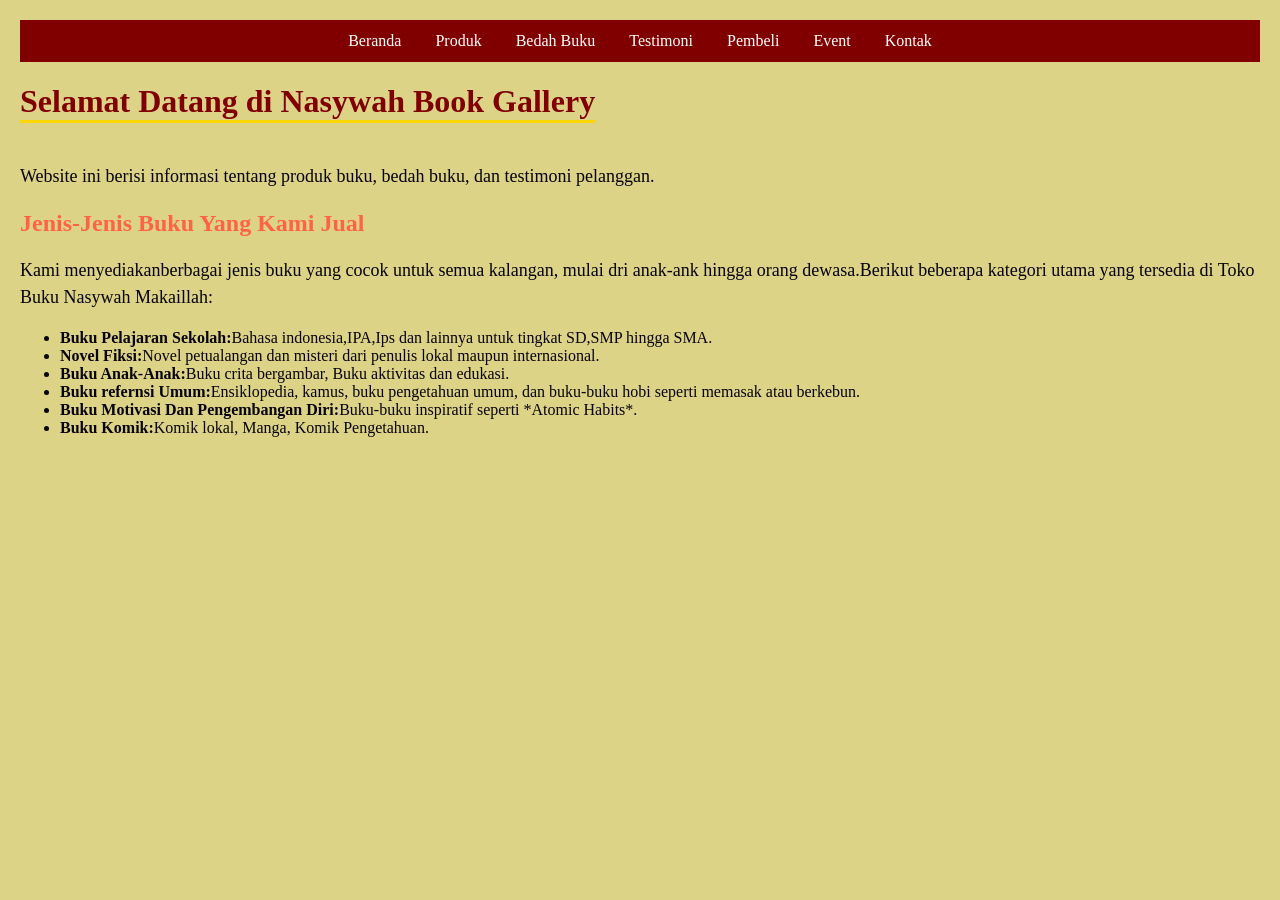
<file: index.html>
<!DOCTYPE html>
<html lang="id">
<head>
<meta charset="UTF-8">
<meta name="viewport" content="width=device-width, initial-
scale=1.0">
<title>Profil Usaha Buku</title>
<link rel="stylesheet" href="style.css" />
</head>
<body>
<nav class="navbar">
    <div class="menu">
        <a href="index.html">Beranda</a>
        <a href="produk.html">Produk</a> 
        <a href="bedah-buku.html">Bedah Buku</a>
        <a href="testimoni.html">Testimoni</a>
        <a href="tampil-testimoni.html">Pembeli</a>
        <a href="event.html">Event</a>
        <a href="kontak.html">Kontak</a>
    </div>
</nav>
<h1>Selamat Datang di Nasywah Book Gallery</h1>
<p>Website ini berisi informasi tentang produk buku, bedah
buku, dan testimoni pelanggan.</p>
<h2>Jenis-Jenis Buku Yang Kami Jual</h2>
<p>Kami menyediakanberbagai jenis buku yang cocok untuk semua kalangan, mulai dri anak-ank hingga orang dewasa.Berikut beberapa kategori utama yang tersedia di Toko Buku Nasywah Makaillah:</p>
<ul>
<li><strong>Buku Pelajaran Sekolah:</strong>Bahasa indonesia,IPA,Ips dan lainnya untuk tingkat SD,SMP hingga SMA.</li>
<li><strong>Novel Fiksi:</strong>Novel petualangan dan misteri dari penulis lokal maupun internasional.</li>
<li><strong>Buku Anak-Anak:</strong>Buku crita bergambar, Buku aktivitas dan edukasi.</li>
<li><strong>Buku refernsi Umum:</strong>Ensiklopedia, kamus, buku pengetahuan umum, dan buku-buku hobi seperti memasak atau berkebun.</li>
<li><strong>Buku Motivasi Dan Pengembangan Diri:</strong>Buku-buku inspiratif seperti *Atomic Habits*.</li>
<li><strong>Buku Komik:</strong>Komik lokal, Manga, Komik Pengetahuan.</li>
</ul>
</body>
</html>
</file>
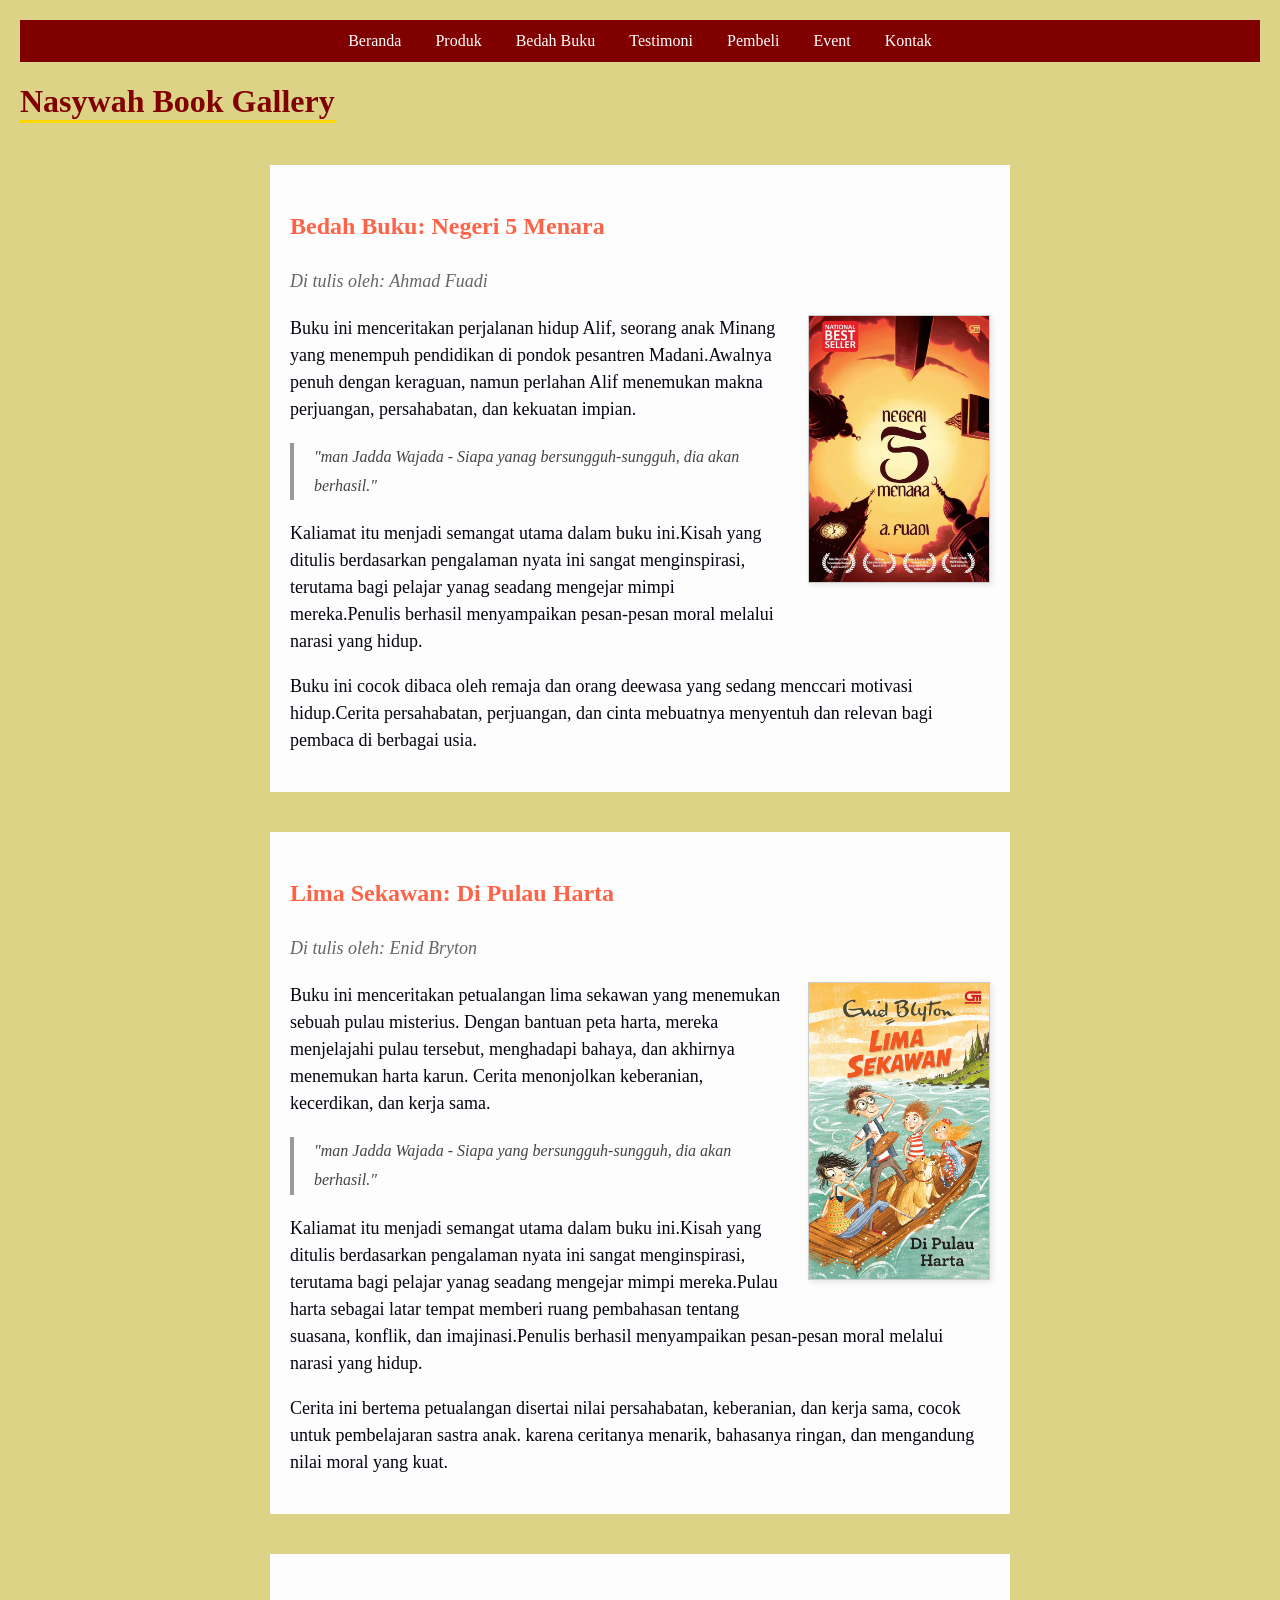
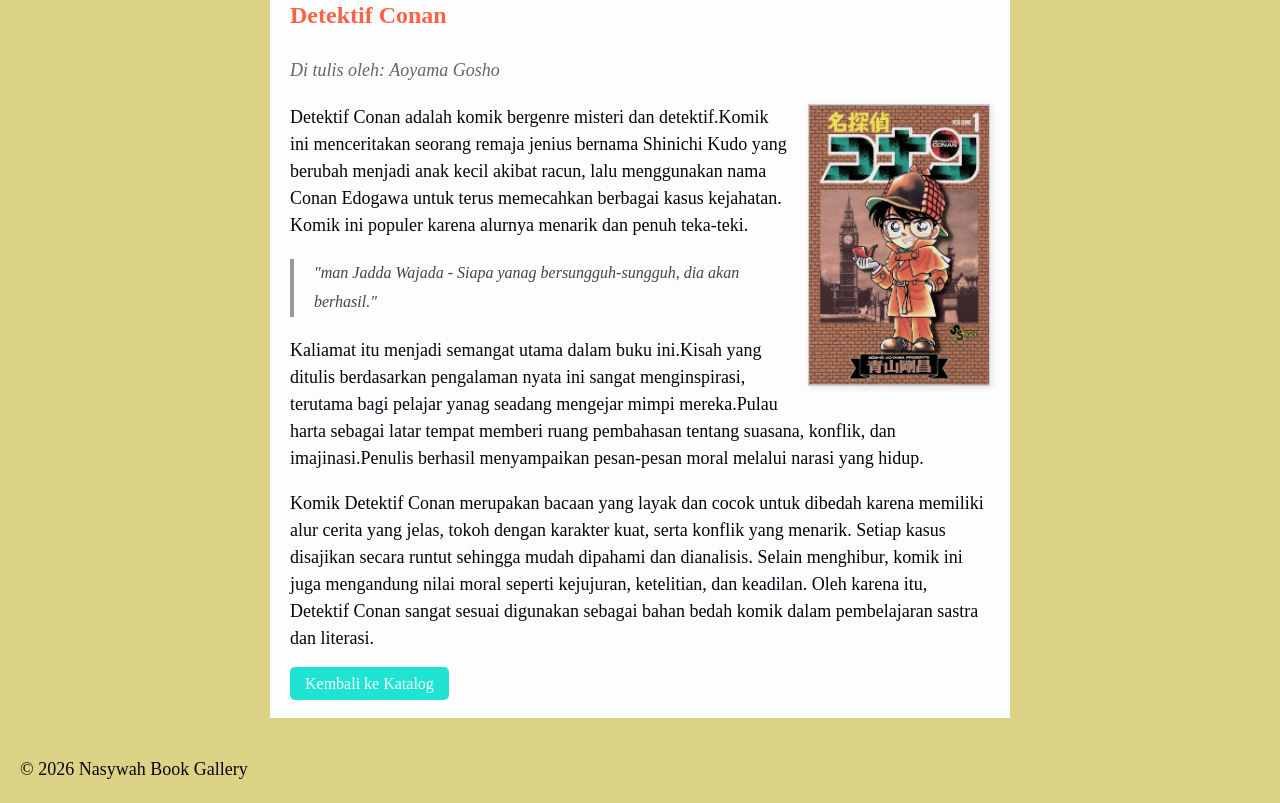
<file: bedah-buku.html>
<!DOCTYPE html>
<html lang="id">
<head>
<meta charset="UTF-8">
<meta name="viewport" content="width=device-width, initial-
scale=1.0">
<title>Profil Usaha Buku</title>
<link rel="stylesheet" href="style.css" />
</head>
<body>
<nav class="navbar">
    <div class="menu">
        <a href="index.html">Beranda</a>
        <a href="produk.html">Produk</a> 
        <a href="bedah-buku.html">Bedah Buku</a>
        <a href="testimoni.html">Testimoni</a>
        <a href="tampil-testimoni.html">Pembeli</a>
        <a href="event.html">Event</a>
        <a href="kontak.html">Kontak</a>
    </div>
</nav>
<h1>Nasywah Book Gallery</h1>
<section class="daftar-produk">
<main class="artikel">
    <h2>Bedah Buku: Negeri 5 Menara</h2>
    <p class="penulis">Di tulis oleh: Ahmad Fuadi</p>
    <img src="gambar 6.avif" alt="Sampul Negeri 5 Menara" class="sampul">
     
    <p>
       Buku ini menceritakan perjalanan hidup Alif, seorang anak Minang yang menempuh pendidikan di pondok pesantren Madani.Awalnya penuh dengan keraguan, namun perlahan Alif menemukan makna perjuangan, persahabatan, dan kekuatan impian.
    </p>
    <blockquote>
        "man Jadda Wajada - Siapa yanag bersungguh-sungguh, dia akan berhasil."
    </blockquote>
    <p>
         Kaliamat itu menjadi semangat utama dalam buku ini.Kisah 
    yang ditulis berdasarkan pengalaman nyata ini sangat menginspirasi,
    terutama bagi pelajar yanag seadang mengejar mimpi mereka.Penulis
    berhasil menyampaikan pesan-pesan moral melalui narasi yang hidup. 
    </p>

    <p>
         Buku ini cocok dibaca oleh remaja dan orang deewasa yang sedang
    menccari motivasi hidup.Cerita persahabatan, perjuangan, dan cinta 
    mebuatnya menyentuh dan relevan bagi pembaca di berbagai usia.
    </p>
</main>
</section>
<section class="daftar-produk">

<main class="artikel">
    <h2>Lima Sekawan: Di Pulau Harta </h2>
    <p class="penulis">Di tulis oleh: Enid Bryton</p>
    <img src="gambar1.jpg" alt="Sampul Lima Sekawan: Di Pulau Harta" class="sampul">
     
    <p>
         Buku ini menceritakan petualangan lima sekawan yang menemukan 
    sebuah pulau misterius. Dengan bantuan peta harta, mereka menjelajahi 
    pulau tersebut, menghadapi bahaya, dan akhirnya menemukan harta karun.
    Cerita menonjolkan keberanian, kecerdikan, dan kerja sama.
    </p>
    <blockquote>
        "man Jadda Wajada - Siapa yang bersungguh-sungguh, dia akan berhasil."
    </blockquote>
    <p>
         Kaliamat itu menjadi semangat utama dalam buku ini.Kisah 
    yang ditulis berdasarkan pengalaman nyata ini sangat menginspirasi,
    terutama bagi pelajar yanag seadang mengejar mimpi mereka.Pulau harta
    sebagai latar tempat memberi ruang pembahasan tentang suasana, konflik, 
    dan imajinasi.Penulis berhasil menyampaikan pesan-pesan moral melalui 
    narasi yang hidup. 
    </p>

    <p>
         Cerita ini bertema petualangan disertai nilai persahabatan,
    keberanian, dan kerja sama, cocok untuk pembelajaran sastra anak.
    karena ceritanya menarik, bahasanya ringan, dan mengandung nilai 
    moral yang kuat.
    </p>
</main>
</section>
<section class="daftar-produk">
<main class="artikel">
    <h2>Detektif Conan </h2>
    <p class="penulis">Di tulis oleh: Aoyama Gosho</p>
    <img src="gambar 3.jpg" alt="detektif Conan" class="sampul">
     
    <p>
         Detektif Conan adalah komik bergenre misteri dan detektif.Komik ini 
    menceritakan seorang remaja jenius bernama Shinichi Kudo yang berubah menjadi
    anak kecil akibat racun, lalu menggunakan nama Conan Edogawa untuk terus 
    memecahkan berbagai kasus kejahatan. Komik ini populer karena alurnya menarik
    dan penuh teka-teki.
    </p>
    <blockquote>
        "man Jadda Wajada - Siapa yanag bersungguh-sungguh, dia akan berhasil."
    </blockquote>
    <p>
         Kaliamat itu menjadi semangat utama dalam buku ini.Kisah 
    yang ditulis berdasarkan pengalaman nyata ini sangat menginspirasi,
    terutama bagi pelajar yanag seadang mengejar mimpi mereka.Pulau harta
    sebagai latar tempat memberi ruang pembahasan tentang suasana, konflik, 
    dan imajinasi.Penulis berhasil menyampaikan pesan-pesan moral melalui 
    narasi yang hidup. 
    </p>

    <p>
         Komik Detektif Conan merupakan bacaan yang layak dan cocok untuk 
    dibedah karena memiliki alur cerita yang jelas, tokoh dengan karakter 
    kuat, serta konflik yang menarik. Setiap kasus disajikan secara runtut 
    sehingga mudah dipahami dan dianalisis. Selain menghibur, komik ini juga 
    mengandung nilai moral seperti kejujuran, ketelitian, dan keadilan. Oleh 
    karena itu, Detektif Conan sangat sesuai digunakan sebagai bahan bedah 
    komik dalam pembelajaran sastra dan literasi.
    </p>
    
    <a href="produk.html" class="btn-kembali">Kembali ke Katalog</a>   
</main>
</section>
<footer>
    <p>&copy; 2026 Nasywah Book Gallery</p>
</footer>
</body>
</html>
</body>

</html>
</file>
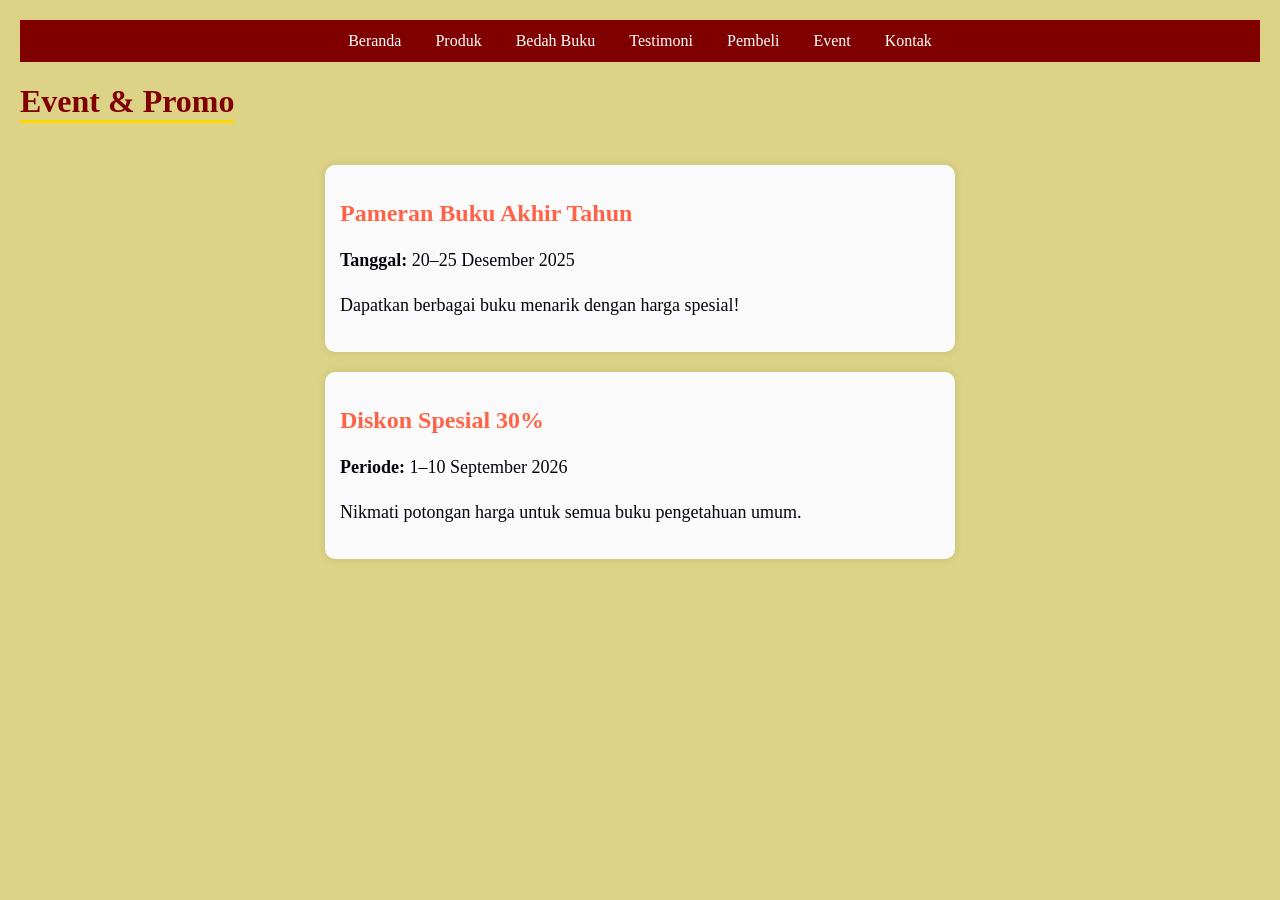
<file: event.html>
<!DOCTYPE html>
<html lang="id">
<head>
<meta charset="UTF-8">
<meta name="viewport" content="width=device-width, initial-
scale=1.0">
<title>Profil Usaha Buku</title>
<link rel="stylesheet" href="style.css" />
</head>
<body>
<nav class="navbar">
    <div class="menu">
        <a href="index.html">Beranda</a>
        <a href="produk.html">Produk</a> 
        <a href="bedah-buku.html">Bedah Buku</a>
        <a href="testimoni.html">Testimoni</a>
        <a href="tampil-testimoni.html">Pembeli</a>
        <a href="event.html">Event</a>
        <a href="kontak.html">Kontak</a>
    </div>
</nav>

 <h1>Event & Promo</h1>
    
    <div class="event">
        <h2>Pameran Buku Akhir Tahun</h2>
        <p><strong>Tanggal:</strong> 20–25 Desember 2025</p>
        <p>Dapatkan berbagai buku menarik dengan harga spesial!</p>
    </div>
    
    <div class="event">
        <h2>Diskon Spesial 30%</h2>
        <p><strong>Periode:</strong> 1–10 September 2026</p>
        <p>Nikmati potongan harga untuk semua buku pengetahuan umum.</p>
    </div>
</body>
</html>
</file>
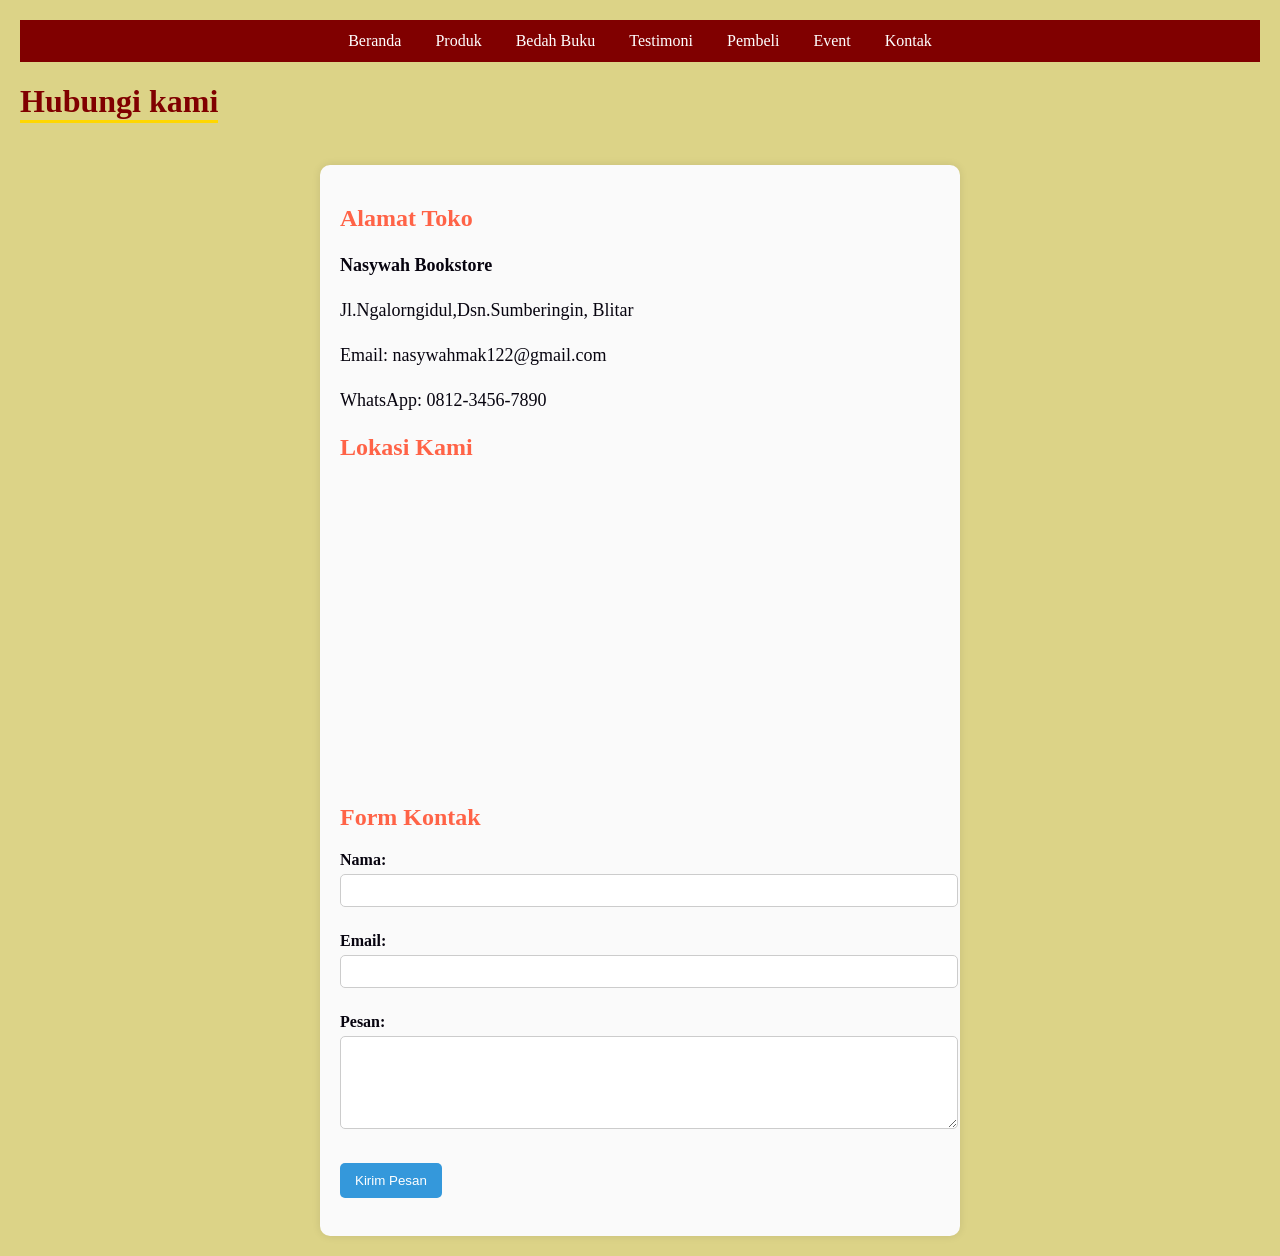
<file: kontak.html>
<!DOCTYPE html>
<html lang="id">
<head>
<meta charset="UTF-8">
<meta name="viewport" content="width=device-width, initial-
scale=1.0">
<title>Profil Usaha Buku</title>
<link rel="stylesheet" href="style.css" />
</head>
<body>
<nav class="navbar">
    <div class="menu">
        <a href="index.html">Beranda</a>
        <a href="produk.html">Produk</a> 
        <a href="bedah-buku.html">Bedah Buku</a>
        <a href="testimoni.html">Testimoni</a>
        <a href="tampil-testimoni.html">Pembeli</a>
        <a href="event.html">Event</a>
        <a href="kontak.html">Kontak</a>
    </div>
</nav>
<h1>Hubungi kami</h1>
<section class="alamat">
        <h2>Alamat Toko</h2>
        <p><strong>Nasywah Bookstore</strong></p>
        <p>Jl.Ngalorngidul,Dsn.Sumberingin, Blitar</p>
        <p>Email: nasywahmak122@gmail.com</p>
        <p>WhatsApp: 0812-3456-7890</p>
    
        <h2>Lokasi Kami</h2>
<iframe 
    src="https://www.google.com/maps/embed?pb=!1m18!1m12!1m3!1d1769.388268518838!2d112.15132627671464!3d-8.056167288120232!2m3!1f0!2f0!3f0!3m2!1i1024!2i768!4f13.1!3m3!1m2!1s0x2e78ed90bc84b519%3A0xe9723a3e9399465f!2sToko%20Listrik%20Murah%20%22SAHABAT%20ELEKTRIK%22!5e0!3m2!1sid!2sid!4v1775003306075!5m2!1sid!2sid"
    width="100%" 
    height="300" 
    style="border:0;" 
    allowfullscreen="" 
    loading="lazy">
</iframe>

        <h2>Form Kontak</h2>
        <form id="formKontak">
            <label for="nama">Nama:</label>
            <input type="text" id="nama" required>

            <label for="email">Email:</label>
            <input type="email" id="email" required>

            <label for="pesan">Pesan:</label>
            <textarea id="pesan" rows="5" required></textarea>
            
            <button type="submit">Kirim Pesan</button>
        </form>
        <p id="hasil"></p>
</section>
<script>
    document.getElementById('formKontak').addEventListener('submit', function(e) {
            e.preventDefault();
            document.getElementById('hasil').innerText = 
                "Pesan berhasil dikirim!";
        });
</script>
</body>
</html>
</file>
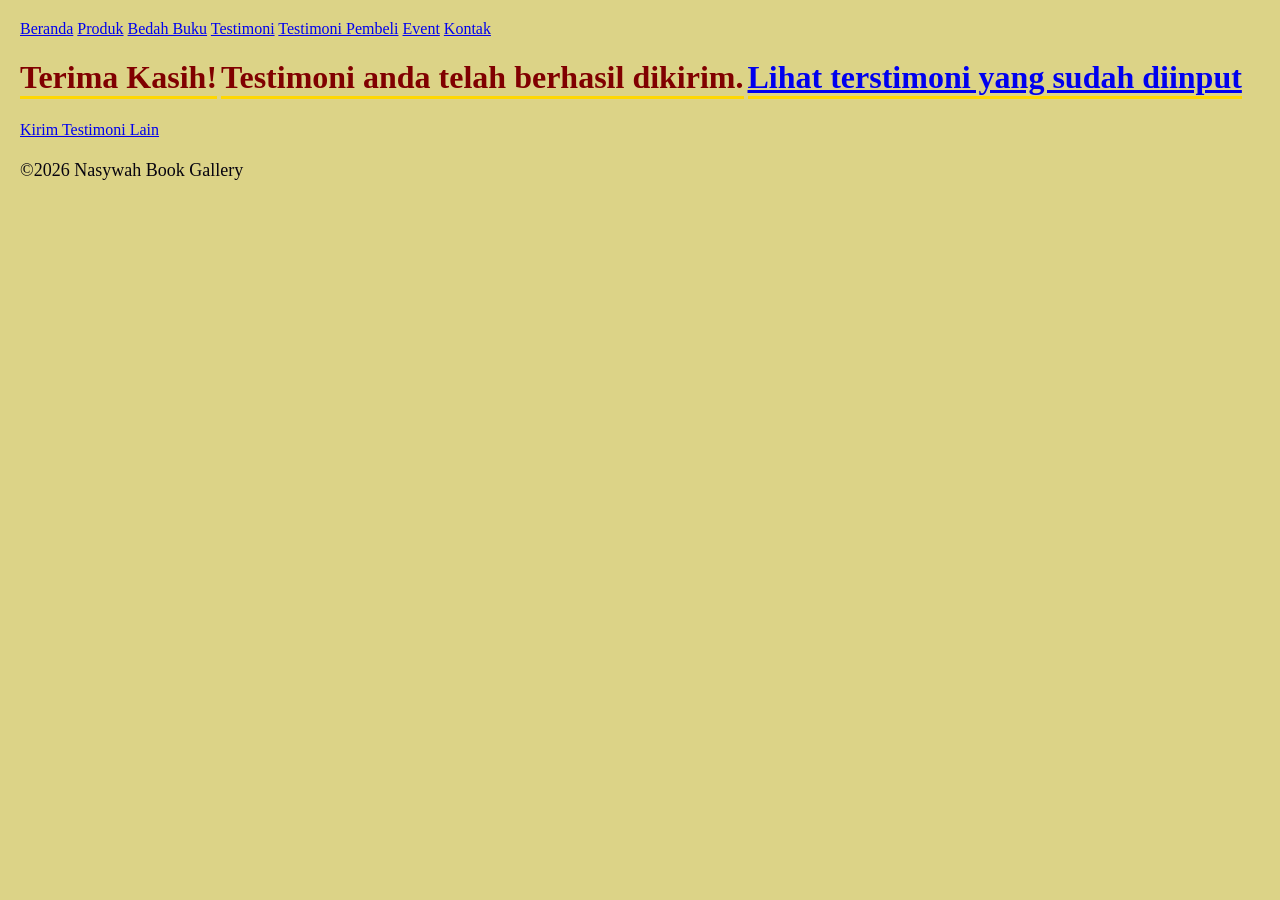
<file: proses-testimoni.html>
<!DOCTYPE html>
<html lang="id">
<head>
<meta charset="UTF-8">
<meta name="viewport" content="width=device-width, initial-
scale=1.0">
<title>Profil Usaha Buku</title>
<link rel="stylesheet" href="style.css" />
</head>
<body>
<nav>
    <a href="index.html">Beranda</a>
    <a href="produk.html">Produk</a> 
    <a href="bedah-buku.html">Bedah Buku</a>
    <a href="testimoni.html">Testimoni</a>
    <a href="tampil-testimoni.html">Testimoni Pembeli</a>
    <a href="event.html">Event</a>
    <a href="kontak.html">Kontak</a>
</nav> 
<main class="konfirmasi">
    <h1>Terima Kasih!</h1>
    <h1>Testimoni anda telah berhasil dikirim.</h1>
    <h1><a href="tampil-testimoni.html">Lihat terstimoni yang sudah diinput</a></h1>
    <section class="testimoni-terkirim"></section>
    <a href="testimoni.html">Kirim Testimoni Lain</a>
</main>

<footer>
    <p>&copy;2026 Nasywah Book Gallery</p>
</footer>
</body>
</html>
</file>
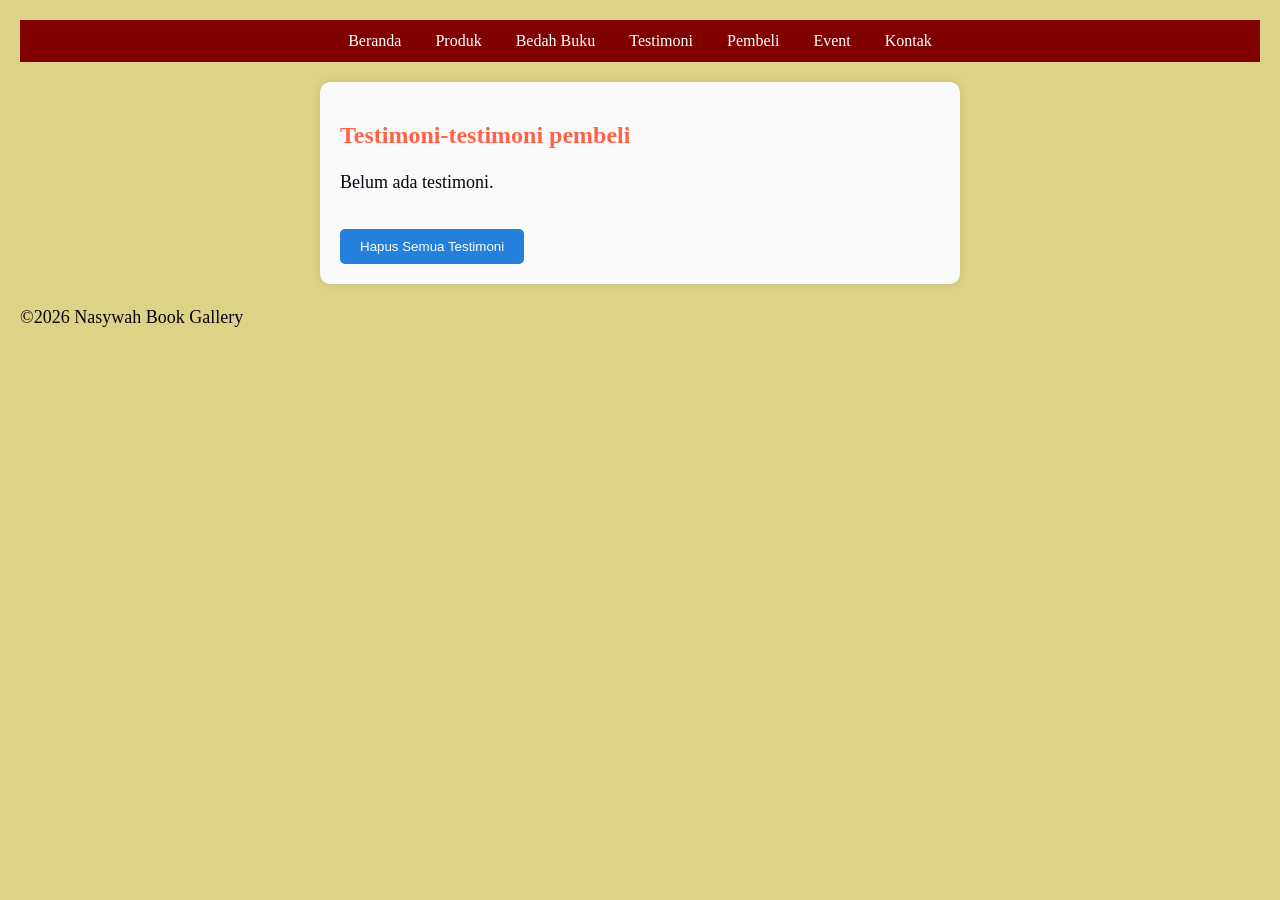
<file: tampil-testimoni.html>
<!DOCTYPE html>
<html lang="id">
<head>
<meta charset="UTF-8">
<meta name="viewport" content="width=device-width, initial-
scale=1.0">
<title>Profil Usaha Buku</title>
<link rel="stylesheet" href="style.css" />
</head>
<body>
<nav class="navbar">
    <div class="menu">
        <a href="index.html">Beranda</a>
        <a href="produk.html">Produk</a> 
        <a href="bedah-buku.html">Bedah Buku</a>
        <a href="testimoni.html">Testimoni</a>
        <a href="tampil-testimoni.html">Pembeli</a>
        <a href="event.html">Event</a>
        <a href="kontak.html">Kontak</a>
    </div>
</nav>
<main class="formulir">
    <h2>Testimoni-testimoni pembeli</h2>
    <div id="daftarTestimoni"></div>
    <button id="hapusSemua">Hapus Semua Testimoni</button>
</div>
<section>
    <div id="daftarTestimoni"></div>
</section>
</main>
<footer>
    <p>&copy;2026 Nasywah Book Gallery</p>
</footer>
<script>
    const container=
    document.getElementById('daftarTestimoni');
    const testimoniList=
    JSON.parse(localStorage.getItem('testimoniList')) || [];
    if(testimoniList.length === 0) {
      container.innerHTML = "<p>Belum ada testimoni.</p>";
    } else {
      testimoniList.forEach((t,i) => {
        const el = document.createElement('div');
        el.className = 'testimoni-box';
        el.innerHTML = `
          <p><strong>Nama:</strong> ${t.nama}</p>
          <p><strong>Asal:</strong> ${t.asal}</p>
          <p><strong>Email:</strong> ${t.email}</p>
          <p><strong>Judul:</strong> ${t.judul}</p>
          <p><strong>Rating:</strong> ${t.rating}</p>
          <p><strong>testimoni:</strong> ${t.testimoni}</p>
        `; 
        container.appendChild(el) 
      });
            }
document.getElementById("hapusSemua").addEventListener("click", function() {
    const konfirmasi = confirm("Apakah Anda yakin ingin menghapus semua testimoni?");
    if(konfirmasi) {
        localStorage.removeItem("testimoniList");
        location.reload();
    }
     });            
</script>
</body>
</html>
</file>
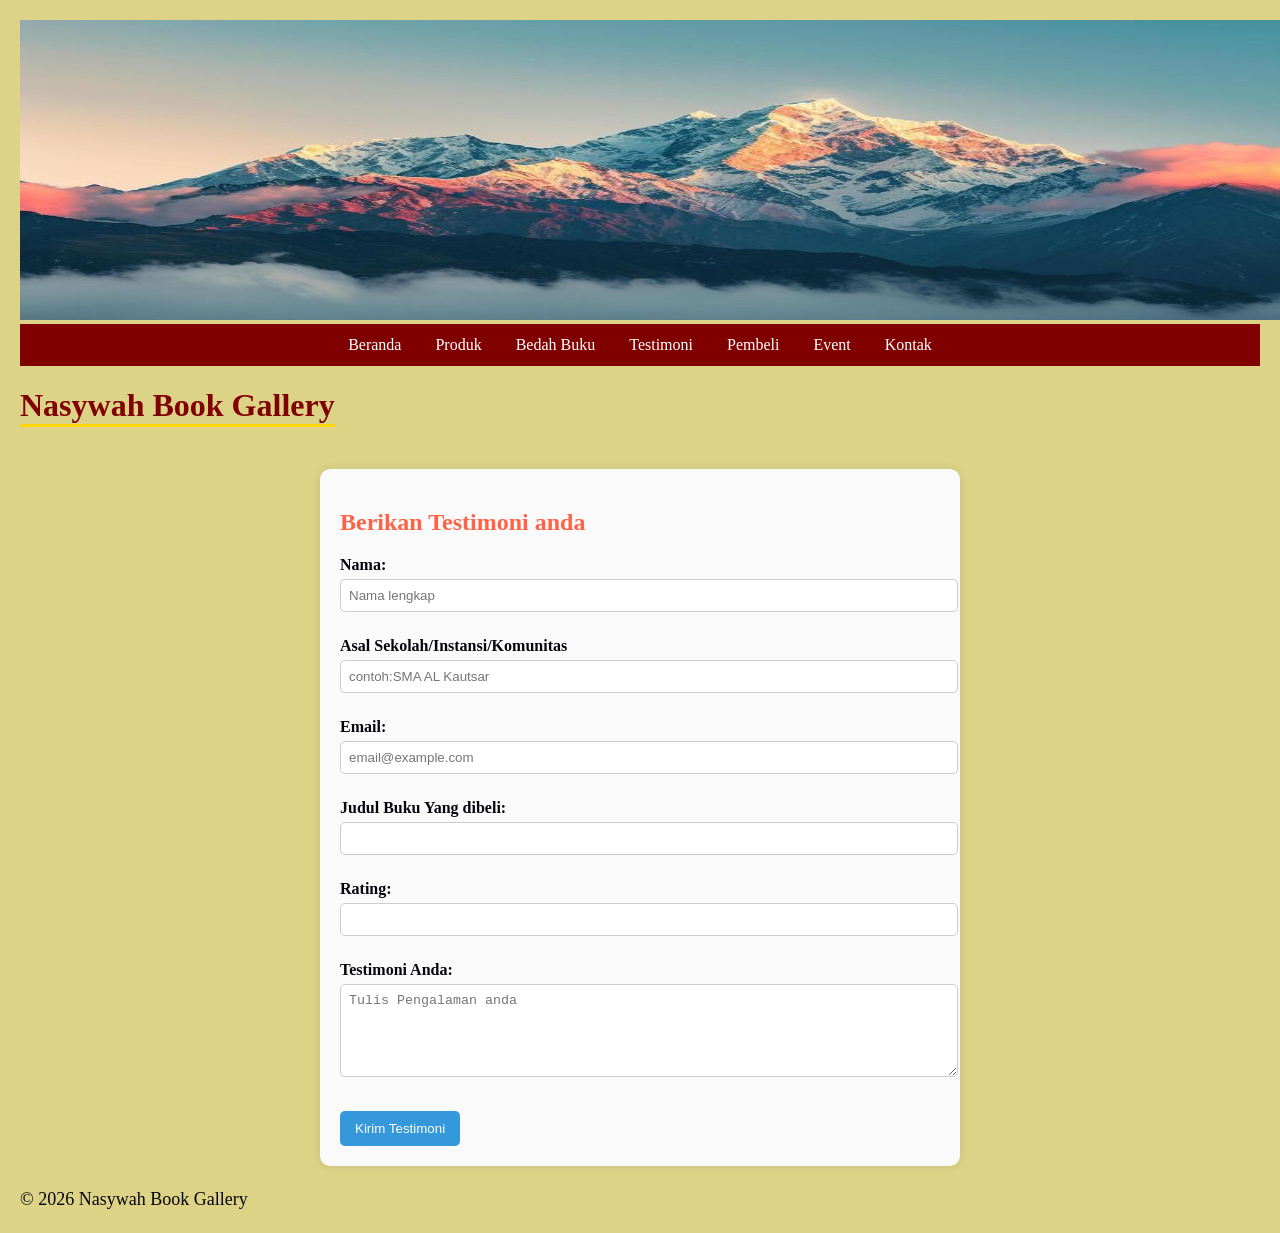
<file: testimoni.html>
<!DOCTYPE html>
<html lang="id">
<head>
<meta charset="UTF-8">
<meta name="viewport" content="width=device-width, initial-scale=1.0">
<title>Profil Usaha Buku</title>
<link rel="stylesheet" href="style.css" />
</head>
<body>
    <header>
       <img src="gambar 8 projen.jpg" alt="header" width="1312" height="300">
    </header>
<nav class="navbar">
    <div class="menu">
        <a href="index.html">Beranda</a>
        <a href="produk.html">Produk</a> 
        <a href="bedah-buku.html">Bedah Buku</a>
        <a href="testimoni.html">Testimoni</a>
        <a href="tampil-testimoni.html">Pembeli</a>
        <a href="event.html">Event</a>
        <a href="kontak.html">Kontak</a>
    </div>
</nav>
<h1>Nasywah Book Gallery</h1>
<main class="formulir">
  <h2>Berikan Testimoni anda</h2>
  <form id="formTestimoni">
  <label for="nama">Nama:</label>
  <input type="text" id="nama" name="nama" required placeholder="Nama lengkap">

  <label for="asal">Asal Sekolah/Instansi/Komunitas</label>
  <input type="text" name="asal" id="asal" required placeholder="contoh:SMA AL Kautsar">

   <label for="email">Email:</label>
  <input type="email" id="email" name="email" required placeholder="email@example.com">

  <label for="judul">Judul Buku Yang dibeli:</label>
  <input type="text" id="judul" name="judul" >
  
   <label for="rating">Rating:</label>
  <input type="number" id="rating" name="rating"> 
  
   <label for="pesan">Testimoni Anda:</label>
  <textarea id="pesan" name="pesan" required placeholder="Tulis Pengalaman anda" rows="5"></textarea>
 
<button type="submit">Kirim Testimoni</button>
</form>  
</main>
<footer>
    <p>&copy; 2026 Nasywah Book Gallery</p>
</footer>
<script>
    document.getElementById('formTestimoni').addEventListener('submit', function(e){
    e.preventDefault();

    const nama = document.getElementById('nama').value;
    const asal = document.getElementById('asal').value;
    const email = document.getElementById('email').value;
    const judul = document.getElementById('judul').value;
    const rating = document.getElementById('rating').value;
    const pesan = document.getElementById('pesan').value;

    const dataBaru = {nama, asal, email, judul, rating, pesan};
    
    // Ambil list dari localStorage
    const testimoniList = JSON.parse(localStorage.getItem('testimoniList')) || [];
    
    // Tambahkan testimoni baru
    testimoniList.push(dataBaru);
    
    // Simpan kembali ke localStorage
    localStorage.setItem('testimoniList', JSON.stringify(testimoniList));
    
    // Arahkan ke halaman konfirmasi
    window.location.href = 'proses-testimoni.html';
});

</script>
</body>
</html>
</file>
<file: style.css>
body {
  background-color: rgb(220, 211, 135);
  font-family: Georgia, 'Times New Roman', Times, serif;
  color: #07040f;
  margin: 20px;
}

h1 {
    color: #800000; /* maroon */
}

h1 {
    color: #800000;
    border-bottom: 3px solid #ffd700;
    display: inline-block;
}

h2 {
    color: #a52a2a; /* maroon lebih soft */
}
h2 {
  color: tomato;
  text-align: left;
}

p {
  font-size: 18px;
  text-align: left;
  line-height: 1.5;
}


.daftar-produk {
    display: grid;
    grid-template-columns: repeat(auto-fit,minmax(250px, 1fr));
    gap: 20px;
    padding: 20px;
    }
.produk {
    background-color: #fff;
    border: 1px solid #ddd;
    padding: 15px;
    border-radius: 10px;
    text-align: center;
    box-shadow: 0 2px 6px rgb(0, 0, 0, 0.1);
     }              
.produk img {
   width: 150px;
   height: auto;
   border-radius: 5px;
   margin-bottom: 10px;
    }
.produk h2 {
   font-size: 20px;
   color: #2c3e50;
   } 
.produk h3 {
   font-size: 16px;
   color: #2c3e50;
   } 
.harga {
    font-weight: bold;
    color: #27ae60;
    }
.deskripsi {
    font-size: 14px;
    color: #555;
    } 


.artikel {
    max-width: 700px;
    margin: auto;
    padding: 20px;
    background-color: #fdfdfd;
    font-family: 'georgia', serif;
    line-height: 1.8;
    }
.artikel .penulis {
    font-style: italic;
    color: #666;
    margin-bottom: 20px;
    }    
.artikel .sampul {
    width: 180px;
    float: right;
    margin: 0 0 20px 20px;
    border: 1px solid #ccc;
    box-shadow: 2px 2px 6px rgba(0, 0, 0, 0.1)
    }
.artikel blockquote {
    font-style: italic;
    padding-left: 20px;
    margin: 20px 0;
    border-left: 4px solid #999;
    color: #444;
    background-color: f9f9f9;
    }

    .btn-kembali {
    padding: 8px 15px;
    background-color: #1fe4d3;
    color: white;
    border: none;
    border-radius: 5px;
    text-decoration: none;
    cursor: pointer;
    }

.formulir{
    max-width: 600px;
    margin: auto;
    padding: 20px;
    background-color: #fafafa;
    border-radius: 10px;
    box-shadow: 0 0 10px rgba(0, 0, 0, 0.1);
    }
form label{
    display: block;
    margin-top: 10px;
    font-weight: bold;
    }
form input, form select, form textarea{
    width: 100%;
    padding: 8px;
    margin-top: 5px;
    margin-bottom: 15px;
    border-radius: 5px;
    border: 1px solid #ccc;
    }
form button{
    background-color: #3498db;
    color: white;
    padding: 10px 15px;
    border: none;
    border-radius: 5px;
    cursor: pointer;
    }
form button:hover{
    background-color: #2980bd;
    }

.alamat, .formulir {
    max-width: 600px;
    margin: 20px auto;
    padding: 20px;
    background-color: #fafafa;
    border-radius: 10px;
    box-shadow: 0 0 8px rgba(0,0,0,0.1);
}
form label {
    display: block;
    margin-top: 10px;
}
form input, 
form textarea {
    width: 100%;
    padding: 8px;
    margin-top: 5px;
}
button {
    margin-top: 15px;
    padding: 10px 20px;
    background-color: #2580db;
    color: white;
    border: none;
    border-radius: 5px;
    cursor: pointer;
}
button:hover {
    background-color: #1a5fa5;
}

.event {
    max-width: 600px;
    margin: 20px auto;
    padding: 15px;
    background-color: #fafafa;
    border-radius: 10px;
    box-shadow: 0 0 8px rgba(0,0,0,0.1);
}

.navbar {
    background-color: #800000;
    padding: 12px 0;
    text-align: center;
}

.menu a {
    color: white;
    text-decoration: none;
    margin: 0 15px;
    font-weight: 500;
    position: relative;
    transition: 0.3s;
}

.menu a::after {
    content: "";
    position: absolute;
    left: 0;
    bottom: -5px;
    width: 0;
    height: 2px;
    background-color: #ffd700;
    transition: 0.3s;
}

/* hover */
.menu a:hover {
    color: #ffd700;
}

.menu a:hover::after {
    width: 100%;
}

.form-kontak {
    background-color: white;
    padding: 20px;
    border-radius: 10px;
    margin-top: 20px;
}

.form-kontak input,
.form-kontak textarea {
    width: 100%;
    padding: 8px;
    margin-top: 5px;
    margin-bottom: 10px;
    border-radius: 5px;
    border: 1px solid #ccc;
}

.form-kontak button {
    background-color: #800000;
    color: white;
    padding: 10px;
    border: none;
    border-radius: 5px;
}
</file>
